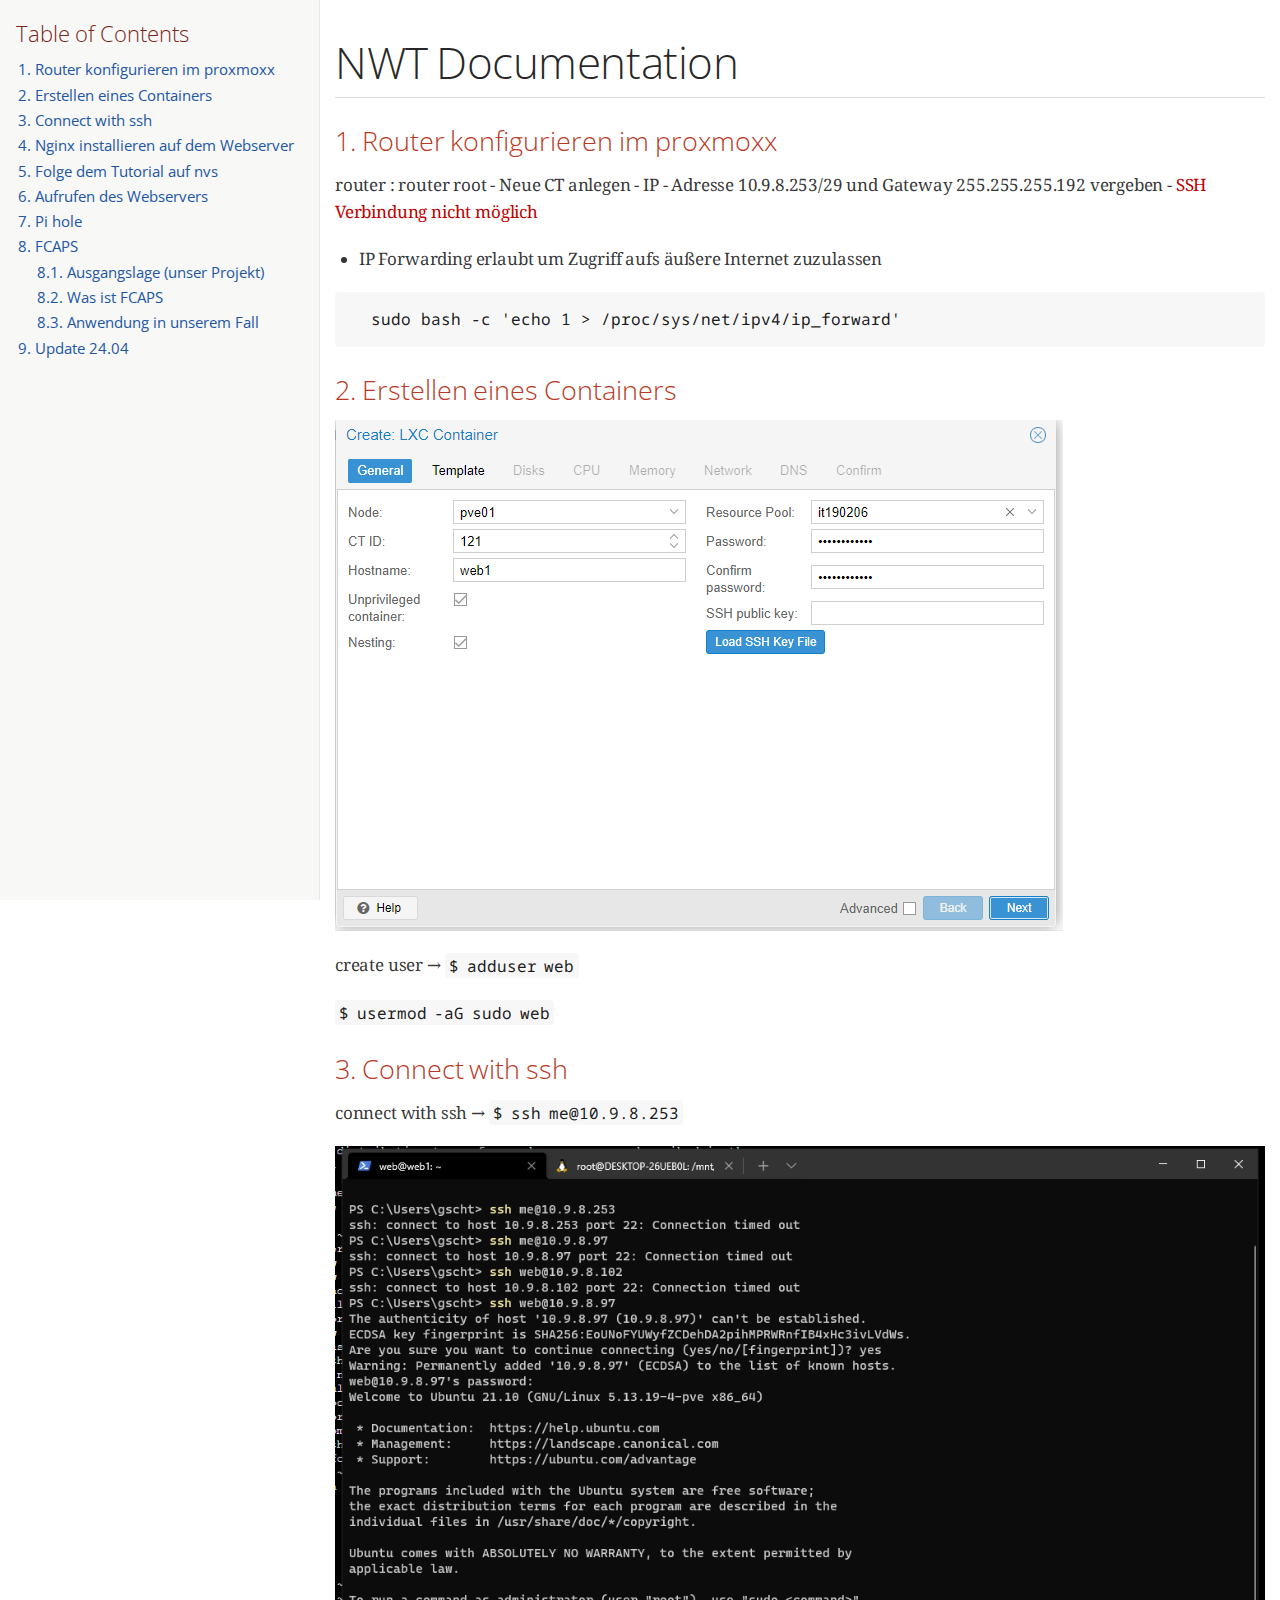
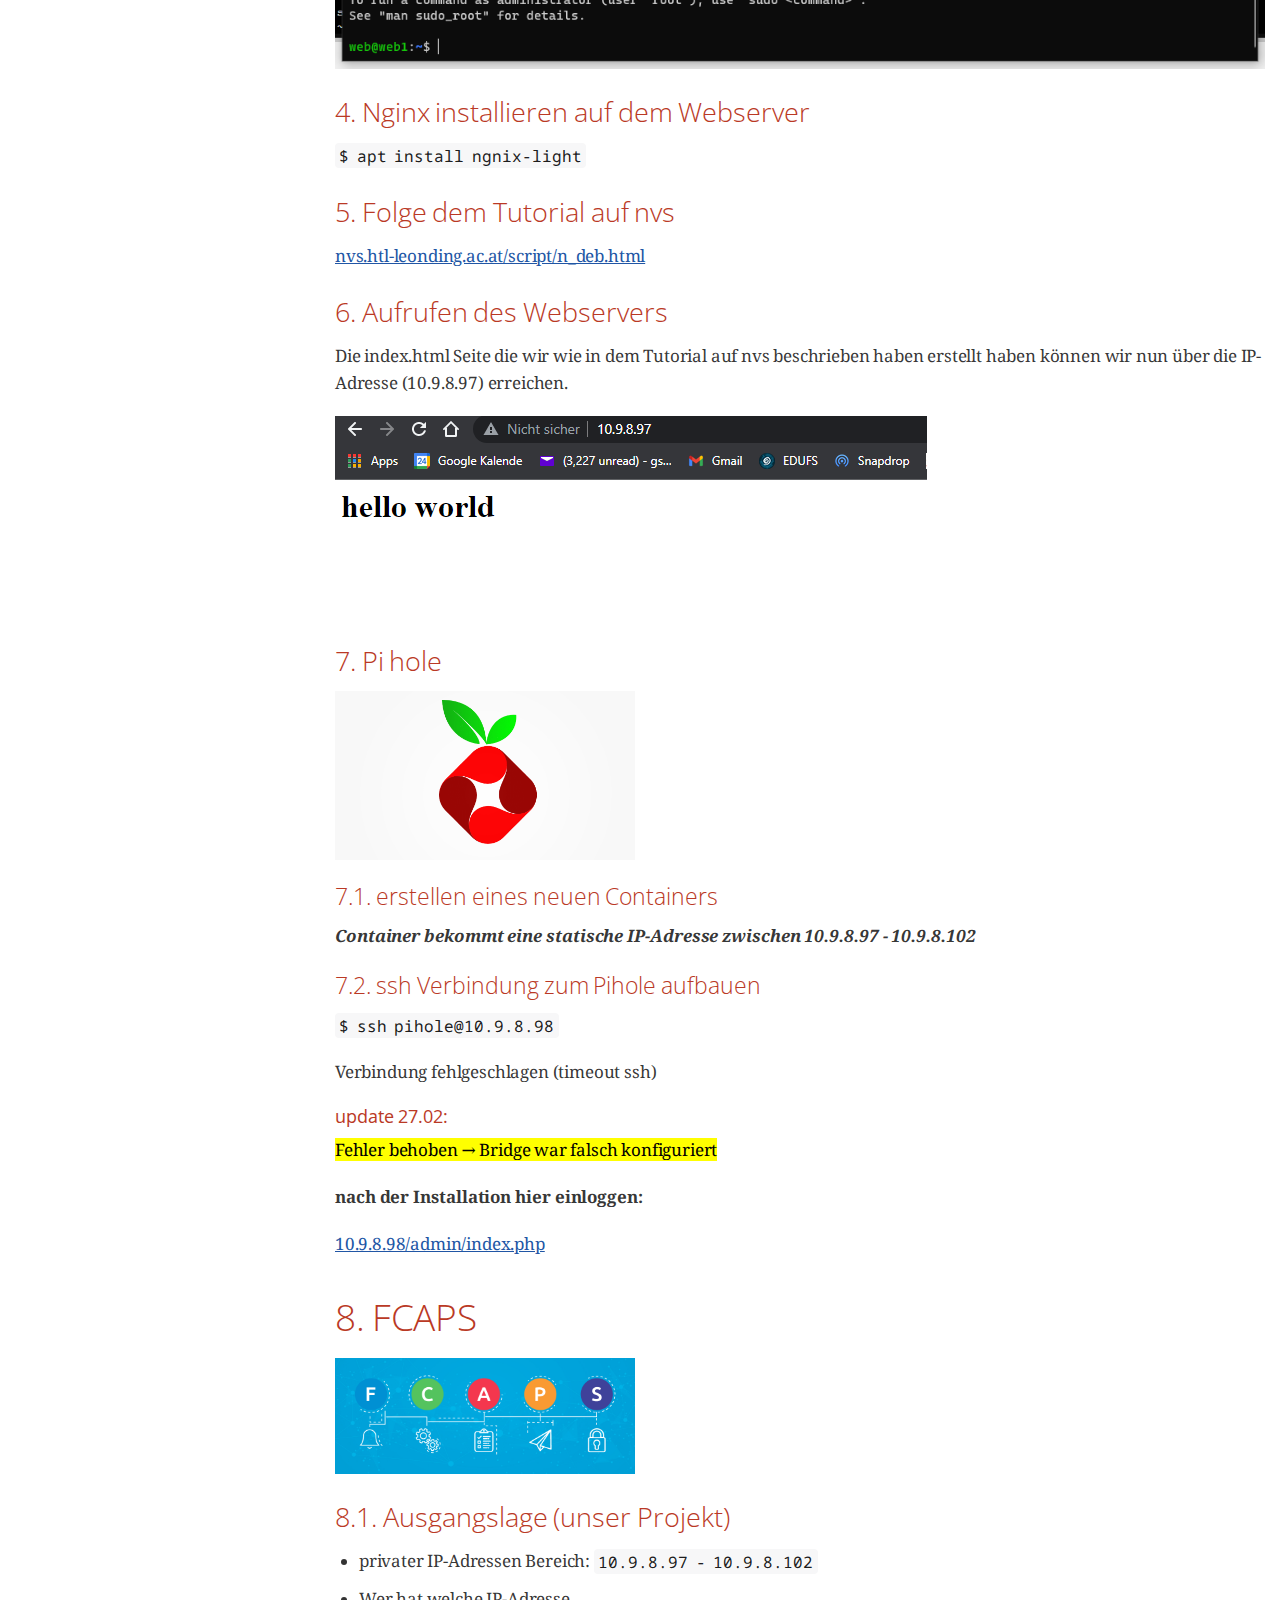
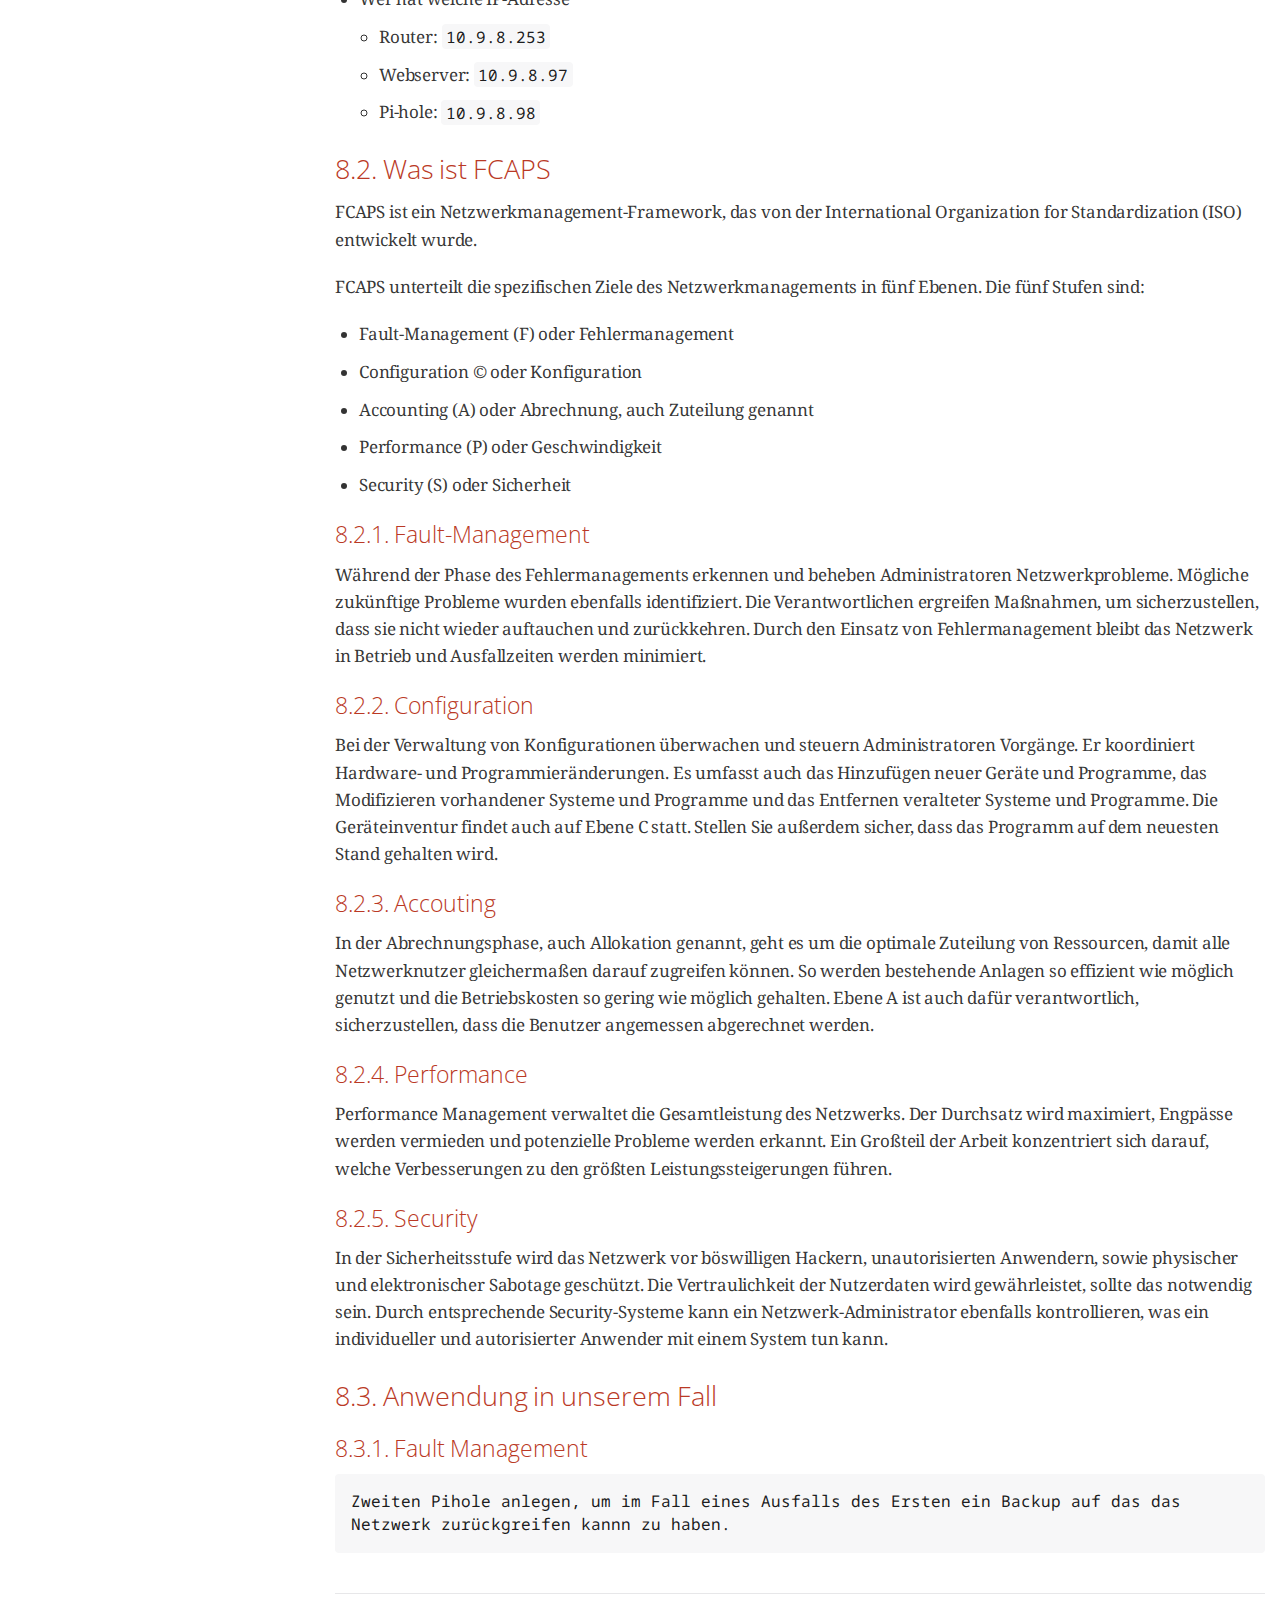
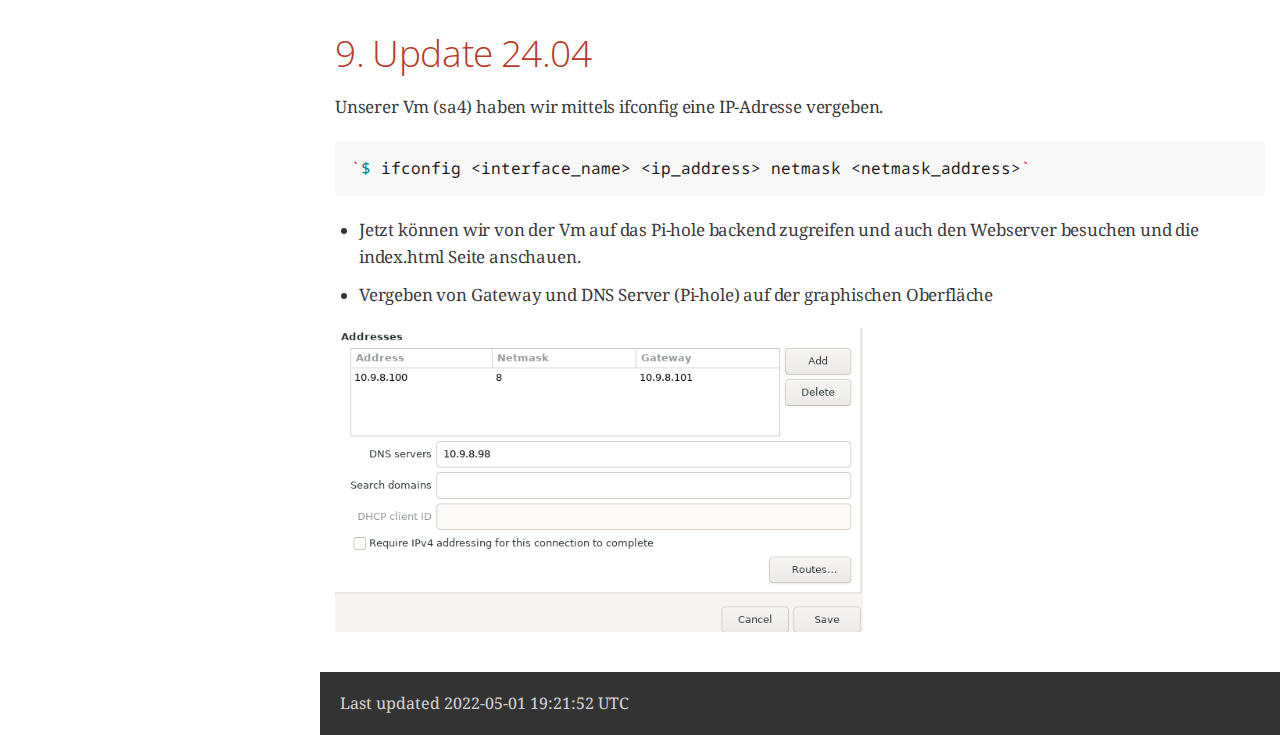
<file: index.html>
<!DOCTYPE html>
<html lang="en">
<head>
<meta charset="UTF-8">
<meta http-equiv="X-UA-Compatible" content="IE=edge">
<meta name="viewport" content="width=device-width, initial-scale=1.0">
<meta name="generator" content="Asciidoctor 2.0.10">
<link rel="icon" type="image/png" href="themes/favicon.png">
<title>NWT Documentation</title>
<link rel="stylesheet" href="https://fonts.googleapis.com/css?family=Open+Sans:300,300italic,400,400italic,600,600italic%7CNoto+Serif:400,400italic,700,700italic%7CDroid+Sans+Mono:400,700">
<style>
/* Asciidoctor default stylesheet | MIT License | https://asciidoctor.org */
/* Uncomment @import statement to use as custom stylesheet */
/*@import "https://fonts.googleapis.com/css?family=Open+Sans:300,300italic,400,400italic,600,600italic%7CNoto+Serif:400,400italic,700,700italic%7CDroid+Sans+Mono:400,700";*/
article,aside,details,figcaption,figure,footer,header,hgroup,main,nav,section{display:block}
audio,video{display:inline-block}
audio:not([controls]){display:none;height:0}
html{font-family:sans-serif;-ms-text-size-adjust:100%;-webkit-text-size-adjust:100%}
a{background:none}
a:focus{outline:thin dotted}
a:active,a:hover{outline:0}
h1{font-size:2em;margin:.67em 0}
abbr[title]{border-bottom:1px dotted}
b,strong{font-weight:bold}
dfn{font-style:italic}
hr{-moz-box-sizing:content-box;box-sizing:content-box;height:0}
mark{background:#ff0;color:#000}
code,kbd,pre,samp{font-family:monospace;font-size:1em}
pre{white-space:pre-wrap}
q{quotes:"\201C" "\201D" "\2018" "\2019"}
small{font-size:80%}
sub,sup{font-size:75%;line-height:0;position:relative;vertical-align:baseline}
sup{top:-.5em}
sub{bottom:-.25em}
img{border:0}
svg:not(:root){overflow:hidden}
figure{margin:0}
fieldset{border:1px solid silver;margin:0 2px;padding:.35em .625em .75em}
legend{border:0;padding:0}
button,input,select,textarea{font-family:inherit;font-size:100%;margin:0}
button,input{line-height:normal}
button,select{text-transform:none}
button,html input[type="button"],input[type="reset"],input[type="submit"]{-webkit-appearance:button;cursor:pointer}
button[disabled],html input[disabled]{cursor:default}
input[type="checkbox"],input[type="radio"]{box-sizing:border-box;padding:0}
button::-moz-focus-inner,input::-moz-focus-inner{border:0;padding:0}
textarea{overflow:auto;vertical-align:top}
table{border-collapse:collapse;border-spacing:0}
*,*::before,*::after{-moz-box-sizing:border-box;-webkit-box-sizing:border-box;box-sizing:border-box}
html,body{font-size:100%}
body{background:#fff;color:rgba(0,0,0,.8);padding:0;margin:0;font-family:"Noto Serif","DejaVu Serif",serif;font-weight:400;font-style:normal;line-height:1;position:relative;cursor:auto;tab-size:4;-moz-osx-font-smoothing:grayscale;-webkit-font-smoothing:antialiased}
a:hover{cursor:pointer}
img,object,embed{max-width:100%;height:auto}
object,embed{height:100%}
img{-ms-interpolation-mode:bicubic}
.left{float:left!important}
.right{float:right!important}
.text-left{text-align:left!important}
.text-right{text-align:right!important}
.text-center{text-align:center!important}
.text-justify{text-align:justify!important}
.hide{display:none}
img,object,svg{display:inline-block;vertical-align:middle}
textarea{height:auto;min-height:50px}
select{width:100%}
.center{margin-left:auto;margin-right:auto}
.stretch{width:100%}
.subheader,.admonitionblock td.content>.title,.audioblock>.title,.exampleblock>.title,.imageblock>.title,.listingblock>.title,.literalblock>.title,.stemblock>.title,.openblock>.title,.paragraph>.title,.quoteblock>.title,table.tableblock>.title,.verseblock>.title,.videoblock>.title,.dlist>.title,.olist>.title,.ulist>.title,.qlist>.title,.hdlist>.title{line-height:1.45;color:#7a2518;font-weight:400;margin-top:0;margin-bottom:.25em}
div,dl,dt,dd,ul,ol,li,h1,h2,h3,#toctitle,.sidebarblock>.content>.title,h4,h5,h6,pre,form,p,blockquote,th,td{margin:0;padding:0;direction:ltr}
a{color:#2156a5;text-decoration:underline;line-height:inherit}
a:hover,a:focus{color:#1d4b8f}
a img{border:0}
p{font-family:inherit;font-weight:400;font-size:1em;line-height:1.6;margin-bottom:1.25em;text-rendering:optimizeLegibility}
p aside{font-size:.875em;line-height:1.35;font-style:italic}
h1,h2,h3,#toctitle,.sidebarblock>.content>.title,h4,h5,h6{font-family:"Open Sans","DejaVu Sans",sans-serif;font-weight:300;font-style:normal;color:#ba3925;text-rendering:optimizeLegibility;margin-top:1em;margin-bottom:.5em;line-height:1.0125em}
h1 small,h2 small,h3 small,#toctitle small,.sidebarblock>.content>.title small,h4 small,h5 small,h6 small{font-size:60%;color:#e99b8f;line-height:0}
h1{font-size:2.125em}
h2{font-size:1.6875em}
h3,#toctitle,.sidebarblock>.content>.title{font-size:1.375em}
h4,h5{font-size:1.125em}
h6{font-size:1em}
hr{border:solid #dddddf;border-width:1px 0 0;clear:both;margin:1.25em 0 1.1875em;height:0}
em,i{font-style:italic;line-height:inherit}
strong,b{font-weight:bold;line-height:inherit}
small{font-size:60%;line-height:inherit}
code{font-family:"Droid Sans Mono","DejaVu Sans Mono",monospace;font-weight:400;color:rgba(0,0,0,.9)}
ul,ol,dl{font-size:1em;line-height:1.6;margin-bottom:1.25em;list-style-position:outside;font-family:inherit}
ul,ol{margin-left:1.5em}
ul li ul,ul li ol{margin-left:1.25em;margin-bottom:0;font-size:1em}
ul.square li ul,ul.circle li ul,ul.disc li ul{list-style:inherit}
ul.square{list-style-type:square}
ul.circle{list-style-type:circle}
ul.disc{list-style-type:disc}
ol li ul,ol li ol{margin-left:1.25em;margin-bottom:0}
dl dt{margin-bottom:.3125em;font-weight:bold}
dl dd{margin-bottom:1.25em}
abbr,acronym{text-transform:uppercase;font-size:90%;color:rgba(0,0,0,.8);border-bottom:1px dotted #ddd;cursor:help}
abbr{text-transform:none}
blockquote{margin:0 0 1.25em;padding:.5625em 1.25em 0 1.1875em;border-left:1px solid #ddd}
blockquote cite{display:block;font-size:.9375em;color:rgba(0,0,0,.6)}
blockquote cite::before{content:"\2014 \0020"}
blockquote cite a,blockquote cite a:visited{color:rgba(0,0,0,.6)}
blockquote,blockquote p{line-height:1.6;color:rgba(0,0,0,.85)}
@media screen and (min-width:768px){h1,h2,h3,#toctitle,.sidebarblock>.content>.title,h4,h5,h6{line-height:1.2}
h1{font-size:2.75em}
h2{font-size:2.3125em}
h3,#toctitle,.sidebarblock>.content>.title{font-size:1.6875em}
h4{font-size:1.4375em}}
table{background:#fff;margin-bottom:1.25em;border:solid 1px #dedede}
table thead,table tfoot{background:#f7f8f7}
table thead tr th,table thead tr td,table tfoot tr th,table tfoot tr td{padding:.5em .625em .625em;font-size:inherit;color:rgba(0,0,0,.8);text-align:left}
table tr th,table tr td{padding:.5625em .625em;font-size:inherit;color:rgba(0,0,0,.8)}
table tr.even,table tr.alt{background:#f8f8f7}
table thead tr th,table tfoot tr th,table tbody tr td,table tr td,table tfoot tr td{display:table-cell;line-height:1.6}
h1,h2,h3,#toctitle,.sidebarblock>.content>.title,h4,h5,h6{line-height:1.2;word-spacing:-.05em}
h1 strong,h2 strong,h3 strong,#toctitle strong,.sidebarblock>.content>.title strong,h4 strong,h5 strong,h6 strong{font-weight:400}
.clearfix::before,.clearfix::after,.float-group::before,.float-group::after{content:" ";display:table}
.clearfix::after,.float-group::after{clear:both}
:not(pre):not([class^=L])>code{font-size:.9375em;font-style:normal!important;letter-spacing:0;padding:.1em .5ex;word-spacing:-.15em;background:#f7f7f8;-webkit-border-radius:4px;border-radius:4px;line-height:1.45;text-rendering:optimizeSpeed;word-wrap:break-word}
:not(pre)>code.nobreak{word-wrap:normal}
:not(pre)>code.nowrap{white-space:nowrap}
pre{color:rgba(0,0,0,.9);font-family:"Droid Sans Mono","DejaVu Sans Mono",monospace;line-height:1.45;text-rendering:optimizeSpeed}
pre code,pre pre{color:inherit;font-size:inherit;line-height:inherit}
pre>code{display:block}
pre.nowrap,pre.nowrap pre{white-space:pre;word-wrap:normal}
em em{font-style:normal}
strong strong{font-weight:400}
.keyseq{color:rgba(51,51,51,.8)}
kbd{font-family:"Droid Sans Mono","DejaVu Sans Mono",monospace;display:inline-block;color:rgba(0,0,0,.8);font-size:.65em;line-height:1.45;background:#f7f7f7;border:1px solid #ccc;-webkit-border-radius:3px;border-radius:3px;-webkit-box-shadow:0 1px 0 rgba(0,0,0,.2),0 0 0 .1em white inset;box-shadow:0 1px 0 rgba(0,0,0,.2),0 0 0 .1em #fff inset;margin:0 .15em;padding:.2em .5em;vertical-align:middle;position:relative;top:-.1em;white-space:nowrap}
.keyseq kbd:first-child{margin-left:0}
.keyseq kbd:last-child{margin-right:0}
.menuseq,.menuref{color:#000}
.menuseq b:not(.caret),.menuref{font-weight:inherit}
.menuseq{word-spacing:-.02em}
.menuseq b.caret{font-size:1.25em;line-height:.8}
.menuseq i.caret{font-weight:bold;text-align:center;width:.45em}
b.button::before,b.button::after{position:relative;top:-1px;font-weight:400}
b.button::before{content:"[";padding:0 3px 0 2px}
b.button::after{content:"]";padding:0 2px 0 3px}
p a>code:hover{color:rgba(0,0,0,.9)}
#header,#content,#footnotes,#footer{width:100%;margin-left:auto;margin-right:auto;margin-top:0;margin-bottom:0;max-width:62.5em;*zoom:1;position:relative;padding-left:.9375em;padding-right:.9375em}
#header::before,#header::after,#content::before,#content::after,#footnotes::before,#footnotes::after,#footer::before,#footer::after{content:" ";display:table}
#header::after,#content::after,#footnotes::after,#footer::after{clear:both}
#content{margin-top:1.25em}
#content::before{content:none}
#header>h1:first-child{color:rgba(0,0,0,.85);margin-top:2.25rem;margin-bottom:0}
#header>h1:first-child+#toc{margin-top:8px;border-top:1px solid #dddddf}
#header>h1:only-child,body.toc2 #header>h1:nth-last-child(2){border-bottom:1px solid #dddddf;padding-bottom:8px}
#header .details{border-bottom:1px solid #dddddf;line-height:1.45;padding-top:.25em;padding-bottom:.25em;padding-left:.25em;color:rgba(0,0,0,.6);display:-ms-flexbox;display:-webkit-flex;display:flex;-ms-flex-flow:row wrap;-webkit-flex-flow:row wrap;flex-flow:row wrap}
#header .details span:first-child{margin-left:-.125em}
#header .details span.email a{color:rgba(0,0,0,.85)}
#header .details br{display:none}
#header .details br+span::before{content:"\00a0\2013\00a0"}
#header .details br+span.author::before{content:"\00a0\22c5\00a0";color:rgba(0,0,0,.85)}
#header .details br+span#revremark::before{content:"\00a0|\00a0"}
#header #revnumber{text-transform:capitalize}
#header #revnumber::after{content:"\00a0"}
#content>h1:first-child:not([class]){color:rgba(0,0,0,.85);border-bottom:1px solid #dddddf;padding-bottom:8px;margin-top:0;padding-top:1rem;margin-bottom:1.25rem}
#toc{border-bottom:1px solid #e7e7e9;padding-bottom:.5em}
#toc>ul{margin-left:.125em}
#toc ul.sectlevel0>li>a{font-style:italic}
#toc ul.sectlevel0 ul.sectlevel1{margin:.5em 0}
#toc ul{font-family:"Open Sans","DejaVu Sans",sans-serif;list-style-type:none}
#toc li{line-height:1.3334;margin-top:.3334em}
#toc a{text-decoration:none}
#toc a:active{text-decoration:underline}
#toctitle{color:#7a2518;font-size:1.2em}
@media screen and (min-width:768px){#toctitle{font-size:1.375em}
body.toc2{padding-left:15em;padding-right:0}
#toc.toc2{margin-top:0!important;background:#f8f8f7;position:fixed;width:15em;left:0;top:0;border-right:1px solid #e7e7e9;border-top-width:0!important;border-bottom-width:0!important;z-index:1000;padding:1.25em 1em;height:100%;overflow:auto}
#toc.toc2 #toctitle{margin-top:0;margin-bottom:.8rem;font-size:1.2em}
#toc.toc2>ul{font-size:.9em;margin-bottom:0}
#toc.toc2 ul ul{margin-left:0;padding-left:1em}
#toc.toc2 ul.sectlevel0 ul.sectlevel1{padding-left:0;margin-top:.5em;margin-bottom:.5em}
body.toc2.toc-right{padding-left:0;padding-right:15em}
body.toc2.toc-right #toc.toc2{border-right-width:0;border-left:1px solid #e7e7e9;left:auto;right:0}}
@media screen and (min-width:1280px){body.toc2{padding-left:20em;padding-right:0}
#toc.toc2{width:20em}
#toc.toc2 #toctitle{font-size:1.375em}
#toc.toc2>ul{font-size:.95em}
#toc.toc2 ul ul{padding-left:1.25em}
body.toc2.toc-right{padding-left:0;padding-right:20em}}
#content #toc{border-style:solid;border-width:1px;border-color:#e0e0dc;margin-bottom:1.25em;padding:1.25em;background:#f8f8f7;-webkit-border-radius:4px;border-radius:4px}
#content #toc>:first-child{margin-top:0}
#content #toc>:last-child{margin-bottom:0}
#footer{max-width:100%;background:rgba(0,0,0,.8);padding:1.25em}
#footer-text{color:rgba(255,255,255,.8);line-height:1.44}
#content{margin-bottom:.625em}
.sect1{padding-bottom:.625em}
@media screen and (min-width:768px){#content{margin-bottom:1.25em}
.sect1{padding-bottom:1.25em}}
.sect1:last-child{padding-bottom:0}
.sect1+.sect1{border-top:1px solid #e7e7e9}
#content h1>a.anchor,h2>a.anchor,h3>a.anchor,#toctitle>a.anchor,.sidebarblock>.content>.title>a.anchor,h4>a.anchor,h5>a.anchor,h6>a.anchor{position:absolute;z-index:1001;width:1.5ex;margin-left:-1.5ex;display:block;text-decoration:none!important;visibility:hidden;text-align:center;font-weight:400}
#content h1>a.anchor::before,h2>a.anchor::before,h3>a.anchor::before,#toctitle>a.anchor::before,.sidebarblock>.content>.title>a.anchor::before,h4>a.anchor::before,h5>a.anchor::before,h6>a.anchor::before{content:"\00A7";font-size:.85em;display:block;padding-top:.1em}
#content h1:hover>a.anchor,#content h1>a.anchor:hover,h2:hover>a.anchor,h2>a.anchor:hover,h3:hover>a.anchor,#toctitle:hover>a.anchor,.sidebarblock>.content>.title:hover>a.anchor,h3>a.anchor:hover,#toctitle>a.anchor:hover,.sidebarblock>.content>.title>a.anchor:hover,h4:hover>a.anchor,h4>a.anchor:hover,h5:hover>a.anchor,h5>a.anchor:hover,h6:hover>a.anchor,h6>a.anchor:hover{visibility:visible}
#content h1>a.link,h2>a.link,h3>a.link,#toctitle>a.link,.sidebarblock>.content>.title>a.link,h4>a.link,h5>a.link,h6>a.link{color:#ba3925;text-decoration:none}
#content h1>a.link:hover,h2>a.link:hover,h3>a.link:hover,#toctitle>a.link:hover,.sidebarblock>.content>.title>a.link:hover,h4>a.link:hover,h5>a.link:hover,h6>a.link:hover{color:#a53221}
details,.audioblock,.imageblock,.literalblock,.listingblock,.stemblock,.videoblock{margin-bottom:1.25em}
details>summary:first-of-type{cursor:pointer;display:list-item;outline:none;margin-bottom:.75em}
.admonitionblock td.content>.title,.audioblock>.title,.exampleblock>.title,.imageblock>.title,.listingblock>.title,.literalblock>.title,.stemblock>.title,.openblock>.title,.paragraph>.title,.quoteblock>.title,table.tableblock>.title,.verseblock>.title,.videoblock>.title,.dlist>.title,.olist>.title,.ulist>.title,.qlist>.title,.hdlist>.title{text-rendering:optimizeLegibility;text-align:left;font-family:"Noto Serif","DejaVu Serif",serif;font-size:1rem;font-style:italic}
table.tableblock.fit-content>caption.title{white-space:nowrap;width:0}
.paragraph.lead>p,#preamble>.sectionbody>[class="paragraph"]:first-of-type p{font-size:1.21875em;line-height:1.6;color:rgba(0,0,0,.85)}
table.tableblock #preamble>.sectionbody>[class="paragraph"]:first-of-type p{font-size:inherit}
.admonitionblock>table{border-collapse:separate;border:0;background:none;width:100%}
.admonitionblock>table td.icon{text-align:center;width:80px}
.admonitionblock>table td.icon img{max-width:none}
.admonitionblock>table td.icon .title{font-weight:bold;font-family:"Open Sans","DejaVu Sans",sans-serif;text-transform:uppercase}
.admonitionblock>table td.content{padding-left:1.125em;padding-right:1.25em;border-left:1px solid #dddddf;color:rgba(0,0,0,.6)}
.admonitionblock>table td.content>:last-child>:last-child{margin-bottom:0}
.exampleblock>.content{border-style:solid;border-width:1px;border-color:#e6e6e6;margin-bottom:1.25em;padding:1.25em;background:#fff;-webkit-border-radius:4px;border-radius:4px}
.exampleblock>.content>:first-child{margin-top:0}
.exampleblock>.content>:last-child{margin-bottom:0}
.sidebarblock{border-style:solid;border-width:1px;border-color:#dbdbd6;margin-bottom:1.25em;padding:1.25em;background:#f3f3f2;-webkit-border-radius:4px;border-radius:4px}
.sidebarblock>:first-child{margin-top:0}
.sidebarblock>:last-child{margin-bottom:0}
.sidebarblock>.content>.title{color:#7a2518;margin-top:0;text-align:center}
.exampleblock>.content>:last-child>:last-child,.exampleblock>.content .olist>ol>li:last-child>:last-child,.exampleblock>.content .ulist>ul>li:last-child>:last-child,.exampleblock>.content .qlist>ol>li:last-child>:last-child,.sidebarblock>.content>:last-child>:last-child,.sidebarblock>.content .olist>ol>li:last-child>:last-child,.sidebarblock>.content .ulist>ul>li:last-child>:last-child,.sidebarblock>.content .qlist>ol>li:last-child>:last-child{margin-bottom:0}
.literalblock pre,.listingblock>.content>pre{-webkit-border-radius:4px;border-radius:4px;word-wrap:break-word;overflow-x:auto;padding:1em;font-size:.8125em}
@media screen and (min-width:768px){.literalblock pre,.listingblock>.content>pre{font-size:.90625em}}
@media screen and (min-width:1280px){.literalblock pre,.listingblock>.content>pre{font-size:1em}}
.literalblock pre,.listingblock>.content>pre:not(.highlight),.listingblock>.content>pre[class="highlight"],.listingblock>.content>pre[class^="highlight "]{background:#f7f7f8}
.literalblock.output pre{color:#f7f7f8;background:rgba(0,0,0,.9)}
.listingblock>.content{position:relative}
.listingblock code[data-lang]::before{display:none;content:attr(data-lang);position:absolute;font-size:.75em;top:.425rem;right:.5rem;line-height:1;text-transform:uppercase;color:inherit;opacity:.5}
.listingblock:hover code[data-lang]::before{display:block}
.listingblock.terminal pre .command::before{content:attr(data-prompt);padding-right:.5em;color:inherit;opacity:.5}
.listingblock.terminal pre .command:not([data-prompt])::before{content:"$"}
.listingblock pre.highlightjs{padding:0}
.listingblock pre.highlightjs>code{padding:1em;-webkit-border-radius:4px;border-radius:4px}
.listingblock pre.prettyprint{border-width:0}
.prettyprint{background:#f7f7f8}
pre.prettyprint .linenums{line-height:1.45;margin-left:2em}
pre.prettyprint li{background:none;list-style-type:inherit;padding-left:0}
pre.prettyprint li code[data-lang]::before{opacity:1}
pre.prettyprint li:not(:first-child) code[data-lang]::before{display:none}
table.linenotable{border-collapse:separate;border:0;margin-bottom:0;background:none}
table.linenotable td[class]{color:inherit;vertical-align:top;padding:0;line-height:inherit;white-space:normal}
table.linenotable td.code{padding-left:.75em}
table.linenotable td.linenos{border-right:1px solid currentColor;opacity:.35;padding-right:.5em}
pre.pygments .lineno{border-right:1px solid currentColor;opacity:.35;display:inline-block;margin-right:.75em}
pre.pygments .lineno::before{content:"";margin-right:-.125em}
.quoteblock{margin:0 1em 1.25em 1.5em;display:table}
.quoteblock:not(.excerpt)>.title{margin-left:-1.5em;margin-bottom:.75em}
.quoteblock blockquote,.quoteblock p{color:rgba(0,0,0,.85);font-size:1.15rem;line-height:1.75;word-spacing:.1em;letter-spacing:0;font-style:italic;text-align:justify}
.quoteblock blockquote{margin:0;padding:0;border:0}
.quoteblock blockquote::before{content:"\201c";float:left;font-size:2.75em;font-weight:bold;line-height:.6em;margin-left:-.6em;color:#7a2518;text-shadow:0 1px 2px rgba(0,0,0,.1)}
.quoteblock blockquote>.paragraph:last-child p{margin-bottom:0}
.quoteblock .attribution{margin-top:.75em;margin-right:.5ex;text-align:right}
.verseblock{margin:0 1em 1.25em}
.verseblock pre{font-family:"Open Sans","DejaVu Sans",sans;font-size:1.15rem;color:rgba(0,0,0,.85);font-weight:300;text-rendering:optimizeLegibility}
.verseblock pre strong{font-weight:400}
.verseblock .attribution{margin-top:1.25rem;margin-left:.5ex}
.quoteblock .attribution,.verseblock .attribution{font-size:.9375em;line-height:1.45;font-style:italic}
.quoteblock .attribution br,.verseblock .attribution br{display:none}
.quoteblock .attribution cite,.verseblock .attribution cite{display:block;letter-spacing:-.025em;color:rgba(0,0,0,.6)}
.quoteblock.abstract blockquote::before,.quoteblock.excerpt blockquote::before,.quoteblock .quoteblock blockquote::before{display:none}
.quoteblock.abstract blockquote,.quoteblock.abstract p,.quoteblock.excerpt blockquote,.quoteblock.excerpt p,.quoteblock .quoteblock blockquote,.quoteblock .quoteblock p{line-height:1.6;word-spacing:0}
.quoteblock.abstract{margin:0 1em 1.25em;display:block}
.quoteblock.abstract>.title{margin:0 0 .375em;font-size:1.15em;text-align:center}
.quoteblock.excerpt>blockquote,.quoteblock .quoteblock{padding:0 0 .25em 1em;border-left:.25em solid #dddddf}
.quoteblock.excerpt,.quoteblock .quoteblock{margin-left:0}
.quoteblock.excerpt blockquote,.quoteblock.excerpt p,.quoteblock .quoteblock blockquote,.quoteblock .quoteblock p{color:inherit;font-size:1.0625rem}
.quoteblock.excerpt .attribution,.quoteblock .quoteblock .attribution{color:inherit;text-align:left;margin-right:0}
table.tableblock{max-width:100%;border-collapse:separate}
p.tableblock:last-child{margin-bottom:0}
td.tableblock>.content>:last-child{margin-bottom:-1.25em}
td.tableblock>.content>:last-child.sidebarblock{margin-bottom:0}
table.tableblock,th.tableblock,td.tableblock{border:0 solid #dedede}
table.grid-all>thead>tr>.tableblock,table.grid-all>tbody>tr>.tableblock{border-width:0 1px 1px 0}
table.grid-all>tfoot>tr>.tableblock{border-width:1px 1px 0 0}
table.grid-cols>*>tr>.tableblock{border-width:0 1px 0 0}
table.grid-rows>thead>tr>.tableblock,table.grid-rows>tbody>tr>.tableblock{border-width:0 0 1px}
table.grid-rows>tfoot>tr>.tableblock{border-width:1px 0 0}
table.grid-all>*>tr>.tableblock:last-child,table.grid-cols>*>tr>.tableblock:last-child{border-right-width:0}
table.grid-all>tbody>tr:last-child>.tableblock,table.grid-all>thead:last-child>tr>.tableblock,table.grid-rows>tbody>tr:last-child>.tableblock,table.grid-rows>thead:last-child>tr>.tableblock{border-bottom-width:0}
table.frame-all{border-width:1px}
table.frame-sides{border-width:0 1px}
table.frame-topbot,table.frame-ends{border-width:1px 0}
table.stripes-all tr,table.stripes-odd tr:nth-of-type(odd),table.stripes-even tr:nth-of-type(even),table.stripes-hover tr:hover{background:#f8f8f7}
th.halign-left,td.halign-left{text-align:left}
th.halign-right,td.halign-right{text-align:right}
th.halign-center,td.halign-center{text-align:center}
th.valign-top,td.valign-top{vertical-align:top}
th.valign-bottom,td.valign-bottom{vertical-align:bottom}
th.valign-middle,td.valign-middle{vertical-align:middle}
table thead th,table tfoot th{font-weight:bold}
tbody tr th{display:table-cell;line-height:1.6;background:#f7f8f7}
tbody tr th,tbody tr th p,tfoot tr th,tfoot tr th p{color:rgba(0,0,0,.8);font-weight:bold}
p.tableblock>code:only-child{background:none;padding:0}
p.tableblock{font-size:1em}
ol{margin-left:1.75em}
ul li ol{margin-left:1.5em}
dl dd{margin-left:1.125em}
dl dd:last-child,dl dd:last-child>:last-child{margin-bottom:0}
ol>li p,ul>li p,ul dd,ol dd,.olist .olist,.ulist .ulist,.ulist .olist,.olist .ulist{margin-bottom:.625em}
ul.checklist,ul.none,ol.none,ul.no-bullet,ol.no-bullet,ol.unnumbered,ul.unstyled,ol.unstyled{list-style-type:none}
ul.no-bullet,ol.no-bullet,ol.unnumbered{margin-left:.625em}
ul.unstyled,ol.unstyled{margin-left:0}
ul.checklist{margin-left:.625em}
ul.checklist li>p:first-child>.fa-square-o:first-child,ul.checklist li>p:first-child>.fa-check-square-o:first-child{width:1.25em;font-size:.8em;position:relative;bottom:.125em}
ul.checklist li>p:first-child>input[type="checkbox"]:first-child{margin-right:.25em}
ul.inline{display:-ms-flexbox;display:-webkit-box;display:flex;-ms-flex-flow:row wrap;-webkit-flex-flow:row wrap;flex-flow:row wrap;list-style:none;margin:0 0 .625em -1.25em}
ul.inline>li{margin-left:1.25em}
.unstyled dl dt{font-weight:400;font-style:normal}
ol.arabic{list-style-type:decimal}
ol.decimal{list-style-type:decimal-leading-zero}
ol.loweralpha{list-style-type:lower-alpha}
ol.upperalpha{list-style-type:upper-alpha}
ol.lowerroman{list-style-type:lower-roman}
ol.upperroman{list-style-type:upper-roman}
ol.lowergreek{list-style-type:lower-greek}
.hdlist>table,.colist>table{border:0;background:none}
.hdlist>table>tbody>tr,.colist>table>tbody>tr{background:none}
td.hdlist1,td.hdlist2{vertical-align:top;padding:0 .625em}
td.hdlist1{font-weight:bold;padding-bottom:1.25em}
.literalblock+.colist,.listingblock+.colist{margin-top:-.5em}
.colist td:not([class]):first-child{padding:.4em .75em 0;line-height:1;vertical-align:top}
.colist td:not([class]):first-child img{max-width:none}
.colist td:not([class]):last-child{padding:.25em 0}
.thumb,.th{line-height:0;display:inline-block;border:solid 4px #fff;-webkit-box-shadow:0 0 0 1px #ddd;box-shadow:0 0 0 1px #ddd}
.imageblock.left{margin:.25em .625em 1.25em 0}
.imageblock.right{margin:.25em 0 1.25em .625em}
.imageblock>.title{margin-bottom:0}
.imageblock.thumb,.imageblock.th{border-width:6px}
.imageblock.thumb>.title,.imageblock.th>.title{padding:0 .125em}
.image.left,.image.right{margin-top:.25em;margin-bottom:.25em;display:inline-block;line-height:0}
.image.left{margin-right:.625em}
.image.right{margin-left:.625em}
a.image{text-decoration:none;display:inline-block}
a.image object{pointer-events:none}
sup.footnote,sup.footnoteref{font-size:.875em;position:static;vertical-align:super}
sup.footnote a,sup.footnoteref a{text-decoration:none}
sup.footnote a:active,sup.footnoteref a:active{text-decoration:underline}
#footnotes{padding-top:.75em;padding-bottom:.75em;margin-bottom:.625em}
#footnotes hr{width:20%;min-width:6.25em;margin:-.25em 0 .75em;border-width:1px 0 0}
#footnotes .footnote{padding:0 .375em 0 .225em;line-height:1.3334;font-size:.875em;margin-left:1.2em;margin-bottom:.2em}
#footnotes .footnote a:first-of-type{font-weight:bold;text-decoration:none;margin-left:-1.05em}
#footnotes .footnote:last-of-type{margin-bottom:0}
#content #footnotes{margin-top:-.625em;margin-bottom:0;padding:.75em 0}
.gist .file-data>table{border:0;background:#fff;width:100%;margin-bottom:0}
.gist .file-data>table td.line-data{width:99%}
div.unbreakable{page-break-inside:avoid}
.big{font-size:larger}
.small{font-size:smaller}
.underline{text-decoration:underline}
.overline{text-decoration:overline}
.line-through{text-decoration:line-through}
.aqua{color:#00bfbf}
.aqua-background{background:#00fafa}
.black{color:#000}
.black-background{background:#000}
.blue{color:#0000bf}
.blue-background{background:#0000fa}
.fuchsia{color:#bf00bf}
.fuchsia-background{background:#fa00fa}
.gray{color:#606060}
.gray-background{background:#7d7d7d}
.green{color:#006000}
.green-background{background:#007d00}
.lime{color:#00bf00}
.lime-background{background:#00fa00}
.maroon{color:#600000}
.maroon-background{background:#7d0000}
.navy{color:#000060}
.navy-background{background:#00007d}
.olive{color:#606000}
.olive-background{background:#7d7d00}
.purple{color:#600060}
.purple-background{background:#7d007d}
.red{color:#bf0000}
.red-background{background:#fa0000}
.silver{color:#909090}
.silver-background{background:#bcbcbc}
.teal{color:#006060}
.teal-background{background:#007d7d}
.white{color:#bfbfbf}
.white-background{background:#fafafa}
.yellow{color:#bfbf00}
.yellow-background{background:#fafa00}
span.icon>.fa{cursor:default}
a span.icon>.fa{cursor:inherit}
.admonitionblock td.icon [class^="fa icon-"]{font-size:2.5em;text-shadow:1px 1px 2px rgba(0,0,0,.5);cursor:default}
.admonitionblock td.icon .icon-note::before{content:"\f05a";color:#19407c}
.admonitionblock td.icon .icon-tip::before{content:"\f0eb";text-shadow:1px 1px 2px rgba(155,155,0,.8);color:#111}
.admonitionblock td.icon .icon-warning::before{content:"\f071";color:#bf6900}
.admonitionblock td.icon .icon-caution::before{content:"\f06d";color:#bf3400}
.admonitionblock td.icon .icon-important::before{content:"\f06a";color:#bf0000}
.conum[data-value]{display:inline-block;color:#fff!important;background:rgba(0,0,0,.8);-webkit-border-radius:100px;border-radius:100px;text-align:center;font-size:.75em;width:1.67em;height:1.67em;line-height:1.67em;font-family:"Open Sans","DejaVu Sans",sans-serif;font-style:normal;font-weight:bold}
.conum[data-value] *{color:#fff!important}
.conum[data-value]+b{display:none}
.conum[data-value]::after{content:attr(data-value)}
pre .conum[data-value]{position:relative;top:-.125em}
b.conum *{color:inherit!important}
.conum:not([data-value]):empty{display:none}
dt,th.tableblock,td.content,div.footnote{text-rendering:optimizeLegibility}
h1,h2,p,td.content,span.alt{letter-spacing:-.01em}
p strong,td.content strong,div.footnote strong{letter-spacing:-.005em}
p,blockquote,dt,td.content,span.alt{font-size:1.0625rem}
p{margin-bottom:1.25rem}
.sidebarblock p,.sidebarblock dt,.sidebarblock td.content,p.tableblock{font-size:1em}
.exampleblock>.content{background:#fffef7;border-color:#e0e0dc;-webkit-box-shadow:0 1px 4px #e0e0dc;box-shadow:0 1px 4px #e0e0dc}
.print-only{display:none!important}
@page{margin:1.25cm .75cm}
@media print{*{-webkit-box-shadow:none!important;box-shadow:none!important;text-shadow:none!important}
html{font-size:80%}
a{color:inherit!important;text-decoration:underline!important}
a.bare,a[href^="#"],a[href^="mailto:"]{text-decoration:none!important}
a[href^="http:"]:not(.bare)::after,a[href^="https:"]:not(.bare)::after{content:"(" attr(href) ")";display:inline-block;font-size:.875em;padding-left:.25em}
abbr[title]::after{content:" (" attr(title) ")"}
pre,blockquote,tr,img,object,svg{page-break-inside:avoid}
thead{display:table-header-group}
svg{max-width:100%}
p,blockquote,dt,td.content{font-size:1em;orphans:3;widows:3}
h2,h3,#toctitle,.sidebarblock>.content>.title{page-break-after:avoid}
#toc,.sidebarblock,.exampleblock>.content{background:none!important}
#toc{border-bottom:1px solid #dddddf!important;padding-bottom:0!important}
body.book #header{text-align:center}
body.book #header>h1:first-child{border:0!important;margin:2.5em 0 1em}
body.book #header .details{border:0!important;display:block;padding:0!important}
body.book #header .details span:first-child{margin-left:0!important}
body.book #header .details br{display:block}
body.book #header .details br+span::before{content:none!important}
body.book #toc{border:0!important;text-align:left!important;padding:0!important;margin:0!important}
body.book #toc,body.book #preamble,body.book h1.sect0,body.book .sect1>h2{page-break-before:always}
.listingblock code[data-lang]::before{display:block}
#footer{padding:0 .9375em}
.hide-on-print{display:none!important}
.print-only{display:block!important}
.hide-for-print{display:none!important}
.show-for-print{display:inherit!important}}
@media print,amzn-kf8{#header>h1:first-child{margin-top:1.25rem}
.sect1{padding:0!important}
.sect1+.sect1{border:0}
#footer{background:none}
#footer-text{color:rgba(0,0,0,.6);font-size:.9em}}
@media amzn-kf8{#header,#content,#footnotes,#footer{padding:0}}
</style>
<link rel="stylesheet" href="https://cdnjs.cloudflare.com/ajax/libs/font-awesome/4.7.0/css/font-awesome.min.css">
<style>
pre.rouge .hll {
  background-color: #ffc;
}
pre.rouge .hll * {
  background-color: initial;
}
</style>
</head>
<body class="article toc2 toc-left">
<div id="header">
<h1>NWT Documentation</h1>
<div id="toc" class="toc2">
<div id="toctitle">Table of Contents</div>
<ul class="sectlevel2">
<li><a href="#_router_konfigurieren_im_proxmoxx">1. Router konfigurieren im proxmoxx</a></li>
<li><a href="#_erstellen_eines_containers">2. Erstellen eines Containers</a></li>
<li><a href="#_connect_with_ssh">3. Connect with ssh</a></li>
<li><a href="#_nginx_installieren_auf_dem_webserver">4. Nginx installieren auf dem Webserver</a></li>
<li><a href="#_folge_dem_tutorial_auf_nvs">5. Folge dem Tutorial auf nvs</a></li>
<li><a href="#_aufrufen_des_webservers">6. Aufrufen des Webservers</a></li>
<li><a href="#_pi_hole">7. Pi hole</a></li>
<li><a href="#_fcaps">8. FCAPS</a>
<ul class="sectlevel2">
<li><a href="#_ausgangslage_unser_projekt">8.1. Ausgangslage (unser Projekt)</a></li>
<li><a href="#_was_ist_fcaps">8.2. Was ist FCAPS</a></li>
<li><a href="#_anwendung_in_unserem_fall">8.3. Anwendung in unserem Fall</a></li>
</ul>
</li>
<li><a href="#_update_24_04">9. Update 24.04</a></li>
</ul>
</div>
</div>
<div id="content">
<div class="sect2">
<h3 id="_router_konfigurieren_im_proxmoxx"><a class="anchor" href="#_router_konfigurieren_im_proxmoxx"></a>1. Router konfigurieren im proxmoxx</h3>
<div class="paragraph">
<p>router : router root
- Neue CT anlegen
- IP - Adresse 10.9.8.253/29 und Gateway 255.255.255.192 vergeben
- <span class="red">SSH Verbindung nicht möglich</span></p>
</div>
<div class="ulist">
<ul>
<li>
<p>IP Forwarding erlaubt um Zugriff aufs äußere Internet zuzulassen</p>
</li>
</ul>
</div>
<div class="listingblock">
<div class="content">
<pre>  sudo bash -c 'echo 1 &gt; /proc/sys/net/ipv4/ip_forward'</pre>
</div>
</div>
</div>
<div class="sect2">
<h3 id="_erstellen_eines_containers"><a class="anchor" href="#_erstellen_eines_containers"></a>2. Erstellen eines Containers</h3>
<div class="imageblock">
<div class="content">
<img src="images/pic.png" alt="pic">
</div>
</div>
<div class="paragraph">
<p>create user &#8594; <code>$ adduser web</code></p>
</div>
<div class="paragraph">
<p><code>$ usermod -aG sudo web</code></p>
</div>
</div>
<div class="sect2">
<h3 id="_connect_with_ssh"><a class="anchor" href="#_connect_with_ssh"></a>3. Connect with ssh</h3>
<div class="paragraph">
<p>connect with ssh &#8594; <code>$ ssh me@10.9.8.253</code></p>
</div>
<div class="imageblock">
<div class="content">
<img src="images/ssh.png" alt="ssh">
</div>
</div>
</div>
<div class="sect2">
<h3 id="_nginx_installieren_auf_dem_webserver"><a class="anchor" href="#_nginx_installieren_auf_dem_webserver"></a>4. Nginx installieren auf dem Webserver</h3>
<div class="paragraph">
<p><code>$ apt install ngnix-light</code></p>
</div>
</div>
<div class="sect2">
<h3 id="_folge_dem_tutorial_auf_nvs"><a class="anchor" href="#_folge_dem_tutorial_auf_nvs"></a>5. Folge dem Tutorial auf nvs</h3>
<div class="paragraph">
<p><a href="https://nvs.htl-leonding.ac.at/script/n_deb.html" class="bare">nvs.htl-leonding.ac.at/script/n_deb.html</a></p>
</div>
</div>
<div class="sect2">
<h3 id="_aufrufen_des_webservers"><a class="anchor" href="#_aufrufen_des_webservers"></a>6. Aufrufen des Webservers</h3>
<div class="paragraph">
<p>Die index.html Seite
die wir wie in dem Tutorial auf nvs beschrieben haben erstellt haben können wir nun über die IP-Adresse (10.9.8.97) erreichen.</p>
</div>
<div class="imageblock">
<div class="content">
<img src="images/episch.png" alt="episch">
</div>
</div>
</div>
<div class="sect2">
<h3 id="_pi_hole"><a class="anchor" href="#_pi_hole"></a>7. Pi hole</h3>
<div class="imageblock">
<div class="content">
<img src="images/pi.png" alt="300" width="300">
</div>
</div>
<div class="sect3">
<h4 id="_erstellen_eines_neuen_containers"><a class="anchor" href="#_erstellen_eines_neuen_containers"></a>7.1. erstellen eines neuen Containers</h4>
<div class="paragraph">
<p><strong><em>Container bekommt eine statische IP-Adresse zwischen 10.9.8.97 - 10.9.8.102
</em></strong></p>
</div>
</div>
<div class="sect3">
<h4 id="_ssh_verbindung_zum_pihole_aufbauen"><a class="anchor" href="#_ssh_verbindung_zum_pihole_aufbauen"></a>7.2. ssh Verbindung zum Pihole aufbauen</h4>
<div class="paragraph">
<p><code>$ ssh pihole@10.9.8.98</code></p>
</div>
<div class="paragraph">
<p>Verbindung fehlgeschlagen (timeout ssh)</p>
</div>
<div class="sect4">
<h5 id="_update_27_02"><a class="anchor" href="#_update_27_02"></a><strong>update 27.02:</strong></h5>
<div class="paragraph">
<p><mark>Fehler behoben &#8594; Bridge war falsch konfiguriert</mark></p>
</div>
<div class="paragraph">
<p><strong>nach der Installation hier einloggen:</strong></p>
</div>
<div class="paragraph">
<p><a href="http://10.9.8.98/admin/index.php" class="bare">10.9.8.98/admin/index.php</a></p>
</div>
</div>
</div>
</div>
<div class="sect1">
<h2 id="_fcaps"><a class="anchor" href="#_fcaps"></a>8. FCAPS</h2>
<div class="sectionbody">
<div class="imageblock">
<div class="content">
<img src="images/fcaps.png" alt="300" width="300">
</div>
</div>
<div class="sect2">
<h3 id="_ausgangslage_unser_projekt"><a class="anchor" href="#_ausgangslage_unser_projekt"></a>8.1. Ausgangslage (unser Projekt)</h3>
<div class="ulist">
<ul>
<li>
<p>privater IP-Adressen Bereich:
<code>10.9.8.97 - 10.9.8.102</code></p>
</li>
<li>
<p>Wer hat welche IP-Adresse</p>
<div class="ulist">
<ul>
<li>
<p>Router: <code>10.9.8.253</code></p>
</li>
<li>
<p>Webserver: <code>10.9.8.97</code></p>
</li>
<li>
<p>Pi-hole: <code>10.9.8.98</code></p>
</li>
</ul>
</div>
</li>
</ul>
</div>
</div>
<div class="sect2">
<h3 id="_was_ist_fcaps"><a class="anchor" href="#_was_ist_fcaps"></a>8.2. Was ist FCAPS</h3>
<div class="paragraph">
<p>FCAPS ist ein Netzwerkmanagement-Framework, das von der International Organization for Standardization (ISO) entwickelt wurde.</p>
</div>
<div class="paragraph">
<p>FCAPS unterteilt die spezifischen Ziele des Netzwerkmanagements in fünf Ebenen. Die fünf Stufen sind:</p>
</div>
<div class="ulist">
<ul>
<li>
<p>Fault-Management (F) oder Fehlermanagement</p>
</li>
<li>
<p>Configuration &#169; oder Konfiguration</p>
</li>
<li>
<p>Accounting (A) oder Abrechnung, auch Zuteilung genannt</p>
</li>
<li>
<p>Performance (P) oder Geschwindigkeit</p>
</li>
<li>
<p>Security (S) oder Sicherheit</p>
</li>
</ul>
</div>
<div class="sect3">
<h4 id="_fault_management"><a class="anchor" href="#_fault_management"></a>8.2.1. Fault-Management</h4>
<div class="paragraph">
<p>Während der Phase des Fehlermanagements
erkennen und beheben Administratoren
Netzwerkprobleme. Mögliche zukünftige Probleme
wurden ebenfalls identifiziert.
Die Verantwortlichen ergreifen Maßnahmen,
um sicherzustellen, dass sie nicht wieder
auftauchen und zurückkehren. Durch den Einsatz
von Fehlermanagement bleibt das Netzwerk in
Betrieb und Ausfallzeiten werden minimiert.</p>
</div>
</div>
<div class="sect3">
<h4 id="_configuration"><a class="anchor" href="#_configuration"></a>8.2.2. Configuration</h4>
<div class="paragraph">
<p>Bei der Verwaltung von Konfigurationen überwachen und steuern Administratoren Vorgänge.
Er koordiniert Hardware- und Programmieränderungen.
Es umfasst auch das Hinzufügen neuer Geräte
und Programme, das Modifizieren vorhandener
Systeme und Programme und das Entfernen veralteter
Systeme und Programme. Die Geräteinventur
findet auch auf Ebene C statt. Stellen Sie
außerdem sicher, dass das Programm auf dem
neuesten Stand gehalten wird.</p>
</div>
</div>
<div class="sect3">
<h4 id="_accouting"><a class="anchor" href="#_accouting"></a>8.2.3. Accouting</h4>
<div class="paragraph">
<p>In der Abrechnungsphase,
auch Allokation genannt, geht es um die optimale
Zuteilung von Ressourcen, damit alle
Netzwerknutzer gleichermaßen darauf zugreifen
können. So werden bestehende Anlagen so effizient
wie möglich genutzt und die Betriebskosten so
gering wie möglich gehalten. Ebene A ist auch
dafür verantwortlich, sicherzustellen, dass die
Benutzer angemessen abgerechnet werden.</p>
</div>
</div>
<div class="sect3">
<h4 id="_performance"><a class="anchor" href="#_performance"></a>8.2.4. Performance</h4>
<div class="paragraph">
<p>Performance Management verwaltet die
Gesamtleistung des Netzwerks.
Der Durchsatz wird maximiert,
Engpässe werden vermieden und
potenzielle Probleme werden erkannt.
Ein Großteil der Arbeit konzentriert sich darauf,
welche Verbesserungen zu den größten
Leistungssteigerungen führen.</p>
</div>
</div>
<div class="sect3">
<h4 id="_security"><a class="anchor" href="#_security"></a>8.2.5. Security</h4>
<div class="paragraph">
<p>In der Sicherheitsstufe
wird das Netzwerk vor böswilligen Hackern,
unautorisierten Anwendern, sowie physischer
und elektronischer Sabotage geschützt.
Die Vertraulichkeit der Nutzerdaten
wird gewährleistet, sollte das notwendig sein.
Durch entsprechende Security-Systeme kann ein
Netzwerk-Administrator ebenfalls kontrollieren,
was ein individueller und autorisierter Anwender
mit einem System tun kann.</p>
</div>
</div>
</div>
<div class="sect2">
<h3 id="_anwendung_in_unserem_fall"><a class="anchor" href="#_anwendung_in_unserem_fall"></a>8.3. Anwendung in unserem Fall</h3>
<div class="sect3">
<h4 id="_fault_management_2"><a class="anchor" href="#_fault_management_2"></a>8.3.1. Fault Management</h4>
<div class="literalblock">
<div class="content">
<pre>Zweiten Pihole anlegen, um im Fall eines Ausfalls des Ersten ein Backup auf das das Netzwerk zurückgreifen kannn zu haben.</pre>
</div>
</div>
</div>
</div>
</div>
</div>
<div class="sect1">
<h2 id="_update_24_04"><a class="anchor" href="#_update_24_04"></a>9. Update 24.04</h2>
<div class="sectionbody">
<div class="paragraph">
<p>Unserer Vm (sa4) haben wir mittels ifconfig eine IP-Adresse vergeben.</p>
</div>
<div class="listingblock">
<div class="content">
<pre class="rouge highlight"><code data-lang="bash"><span class="sb">`</span><span class="nv">$ </span>ifconfig &lt;interface_name&gt; &lt;ip_address&gt; netmask &lt;netmask_address&gt;<span class="sb">`</span></code></pre>
</div>
</div>
<div class="ulist">
<ul>
<li>
<p>Jetzt können wir von der Vm auf das Pi-hole backend zugreifen und auch den Webserver besuchen und die index.html Seite anschauen.</p>
</li>
<li>
<p>Vergeben von Gateway und DNS Server (Pi-hole) auf der graphischen Oberfläche</p>
</li>
</ul>
</div>
<div class="imageblock">
<div class="content">
<img src="images/routing.PNG" alt="routing">
</div>
</div>
</div>
</div>
</div>
<div id="footer">
<div id="footer-text">
Last updated 2022-05-01 19:21:52 UTC
</div>
</div>
<style>
pre.rouge table td { padding: 5px; }
pre.rouge table pre { margin: 0; }
pre.rouge .cm {
  color: #999988;
  font-style: italic;
}
pre.rouge .cp {
  color: #999999;
  font-weight: bold;
}
pre.rouge .c1 {
  color: #999988;
  font-style: italic;
}
pre.rouge .cs {
  color: #999999;
  font-weight: bold;
  font-style: italic;
}
pre.rouge .c, pre.rouge .ch, pre.rouge .cd, pre.rouge .cpf {
  color: #999988;
  font-style: italic;
}
pre.rouge .err {
  color: #a61717;
  background-color: #e3d2d2;
}
pre.rouge .gd {
  color: #000000;
  background-color: #ffdddd;
}
pre.rouge .ge {
  color: #000000;
  font-style: italic;
}
pre.rouge .gr {
  color: #aa0000;
}
pre.rouge .gh {
  color: #999999;
}
pre.rouge .gi {
  color: #000000;
  background-color: #ddffdd;
}
pre.rouge .go {
  color: #888888;
}
pre.rouge .gp {
  color: #555555;
}
pre.rouge .gs {
  font-weight: bold;
}
pre.rouge .gu {
  color: #aaaaaa;
}
pre.rouge .gt {
  color: #aa0000;
}
pre.rouge .kc {
  color: #000000;
  font-weight: bold;
}
pre.rouge .kd {
  color: #000000;
  font-weight: bold;
}
pre.rouge .kn {
  color: #000000;
  font-weight: bold;
}
pre.rouge .kp {
  color: #000000;
  font-weight: bold;
}
pre.rouge .kr {
  color: #000000;
  font-weight: bold;
}
pre.rouge .kt {
  color: #445588;
  font-weight: bold;
}
pre.rouge .k, pre.rouge .kv {
  color: #000000;
  font-weight: bold;
}
pre.rouge .mf {
  color: #009999;
}
pre.rouge .mh {
  color: #009999;
}
pre.rouge .il {
  color: #009999;
}
pre.rouge .mi {
  color: #009999;
}
pre.rouge .mo {
  color: #009999;
}
pre.rouge .m, pre.rouge .mb, pre.rouge .mx {
  color: #009999;
}
pre.rouge .sb {
  color: #d14;
}
pre.rouge .sc {
  color: #d14;
}
pre.rouge .sd {
  color: #d14;
}
pre.rouge .s2 {
  color: #d14;
}
pre.rouge .se {
  color: #d14;
}
pre.rouge .sh {
  color: #d14;
}
pre.rouge .si {
  color: #d14;
}
pre.rouge .sx {
  color: #d14;
}
pre.rouge .sr {
  color: #009926;
}
pre.rouge .s1 {
  color: #d14;
}
pre.rouge .ss {
  color: #990073;
}
pre.rouge .s, pre.rouge .sa, pre.rouge .dl {
  color: #d14;
}
pre.rouge .na {
  color: #008080;
}
pre.rouge .bp {
  color: #999999;
}
pre.rouge .nb {
  color: #0086B3;
}
pre.rouge .nc {
  color: #445588;
  font-weight: bold;
}
pre.rouge .no {
  color: #008080;
}
pre.rouge .nd {
  color: #3c5d5d;
  font-weight: bold;
}
pre.rouge .ni {
  color: #800080;
}
pre.rouge .ne {
  color: #990000;
  font-weight: bold;
}
pre.rouge .nf, pre.rouge .fm {
  color: #990000;
  font-weight: bold;
}
pre.rouge .nl {
  color: #990000;
  font-weight: bold;
}
pre.rouge .nn {
  color: #555555;
}
pre.rouge .nt {
  color: #000080;
}
pre.rouge .vc {
  color: #008080;
}
pre.rouge .vg {
  color: #008080;
}
pre.rouge .vi {
  color: #008080;
}
pre.rouge .nv, pre.rouge .vm {
  color: #008080;
}
pre.rouge .ow {
  color: #000000;
  font-weight: bold;
}
pre.rouge .o {
  color: #000000;
  font-weight: bold;
}
pre.rouge .w {
  color: #bbbbbb;
}
pre.rouge {
  background-color: #f8f8f8;
}
</style>
</body>
</html>
</file>
